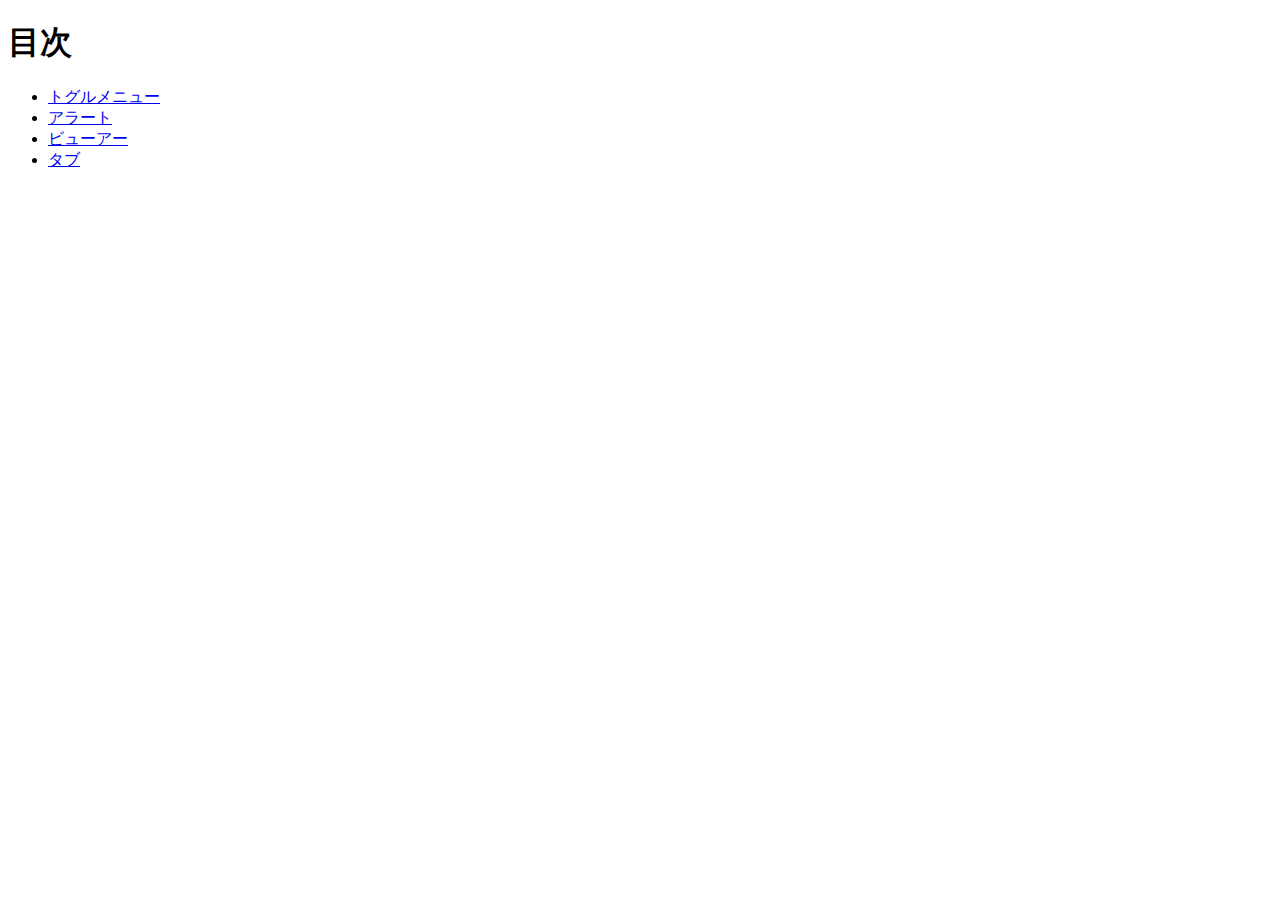
<file: index.html>
<!DOCTYPE html>
<html lang="ja">
<head>
    <meta charset="UTF-8">
    <title>20250627-js</title>
</head>
<body>
    <h1>目次</h1>
    <ul>
        <li><a href ="toggle/index.html">トグルメニュー</a></li>
        <li><a href ="alert/index.html">アラート</a></li>
        <li><a href ="viewer/index.html">ビューアー</a></li>
        <li><a href ="tab/index.html">タブ</a></li>

    </ul>
</body>
</html>
</file>
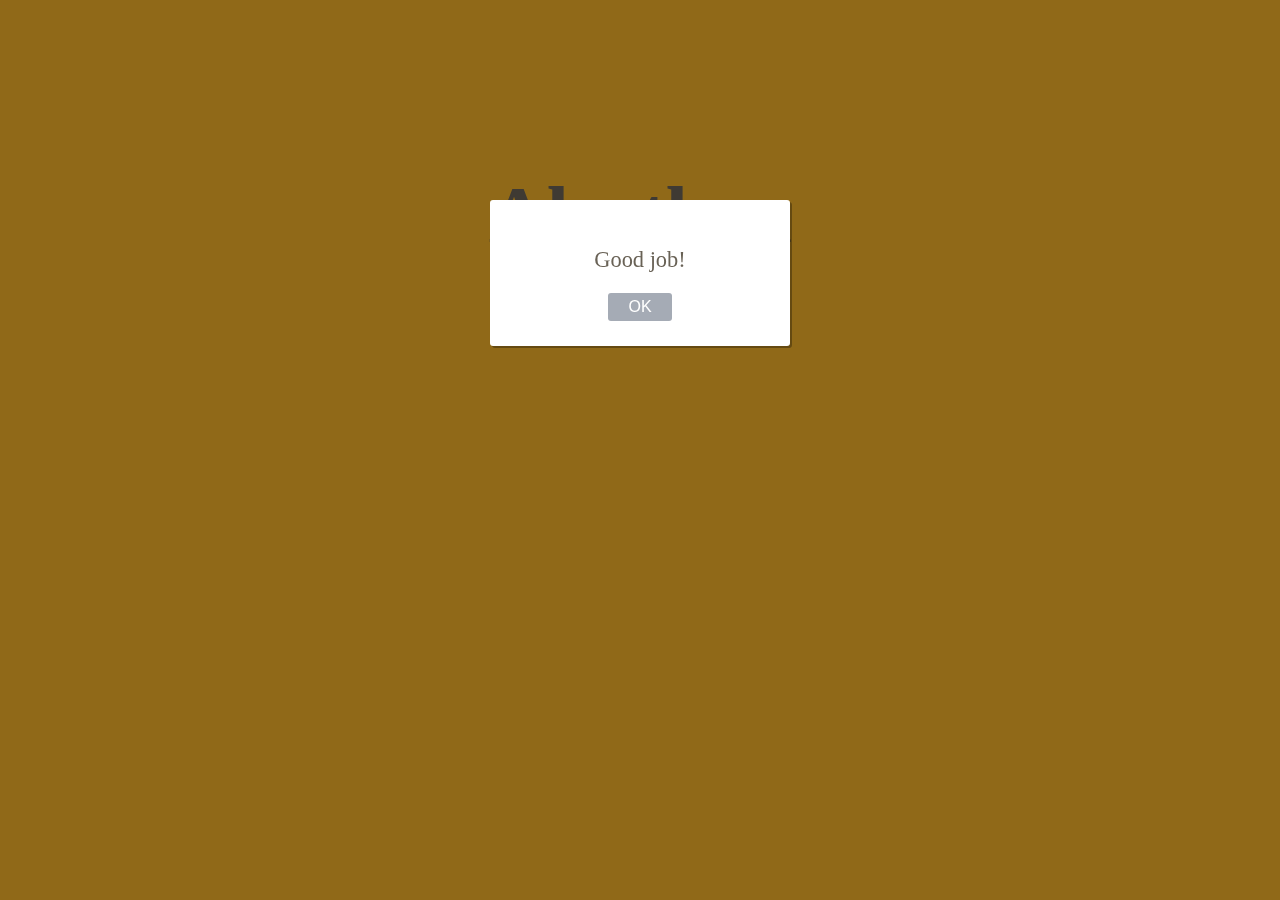
<file: alert/index.html>
<!DOCTYPE html>
<html lang="ja">
<head>
  <meta charset="UTF-8">
  <title>アラート</title>
  <link rel="stylesheet" href="style.css">
  <script src="https://code.jquery.com/jquery-3.7.1.min.js" integrity="sha256-/JqT3SQfawRcv/BIHPThkBvs0OEvtFFmqPF/lYI/Cxo=" crossorigin="anonymous"></script>
</head>
<body>
  <h1>Alertbox</h1>
  <button id="click">Click Me!</button>

  <div id="bg">
    <div id="alertBox">
      <p>Good job!</p>
      <button id="ok">OK</button>
    </div>
  </div>

  <script src="script.js"></script>
</body>
</html>
</file>
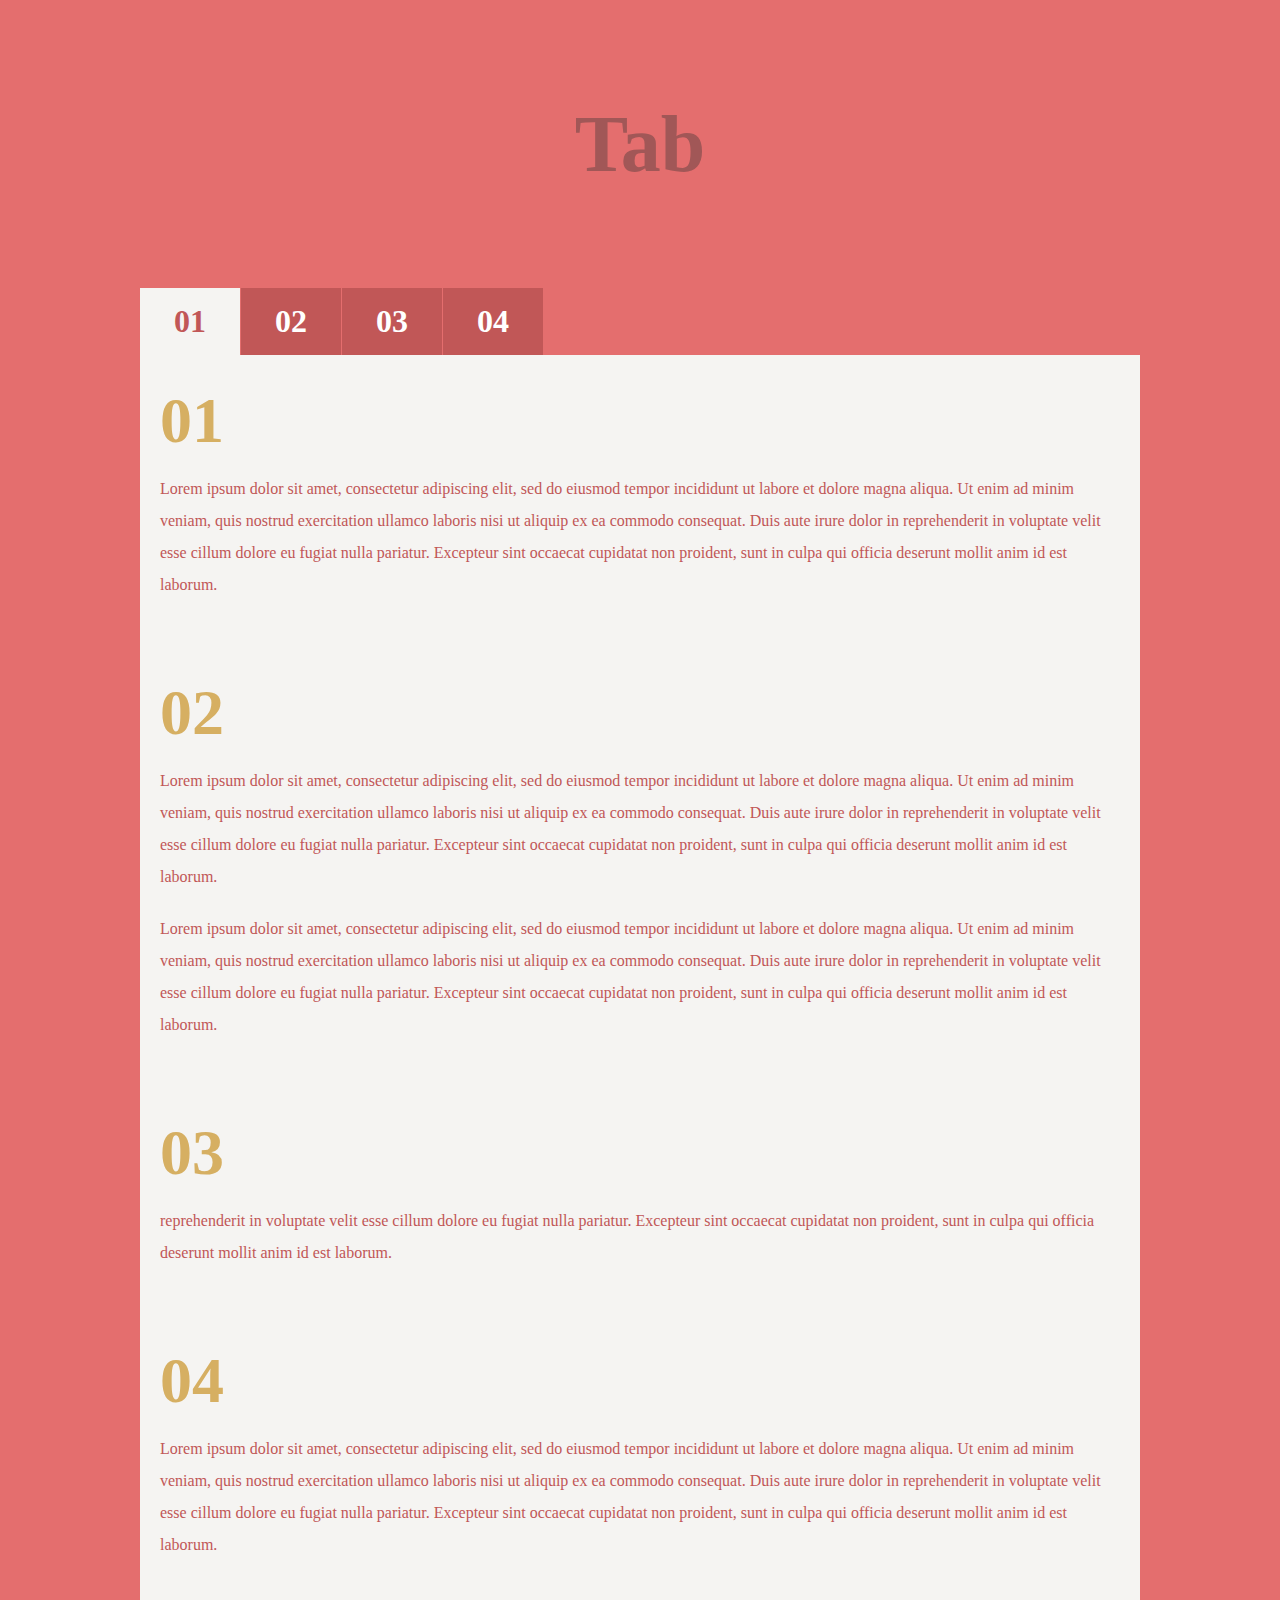
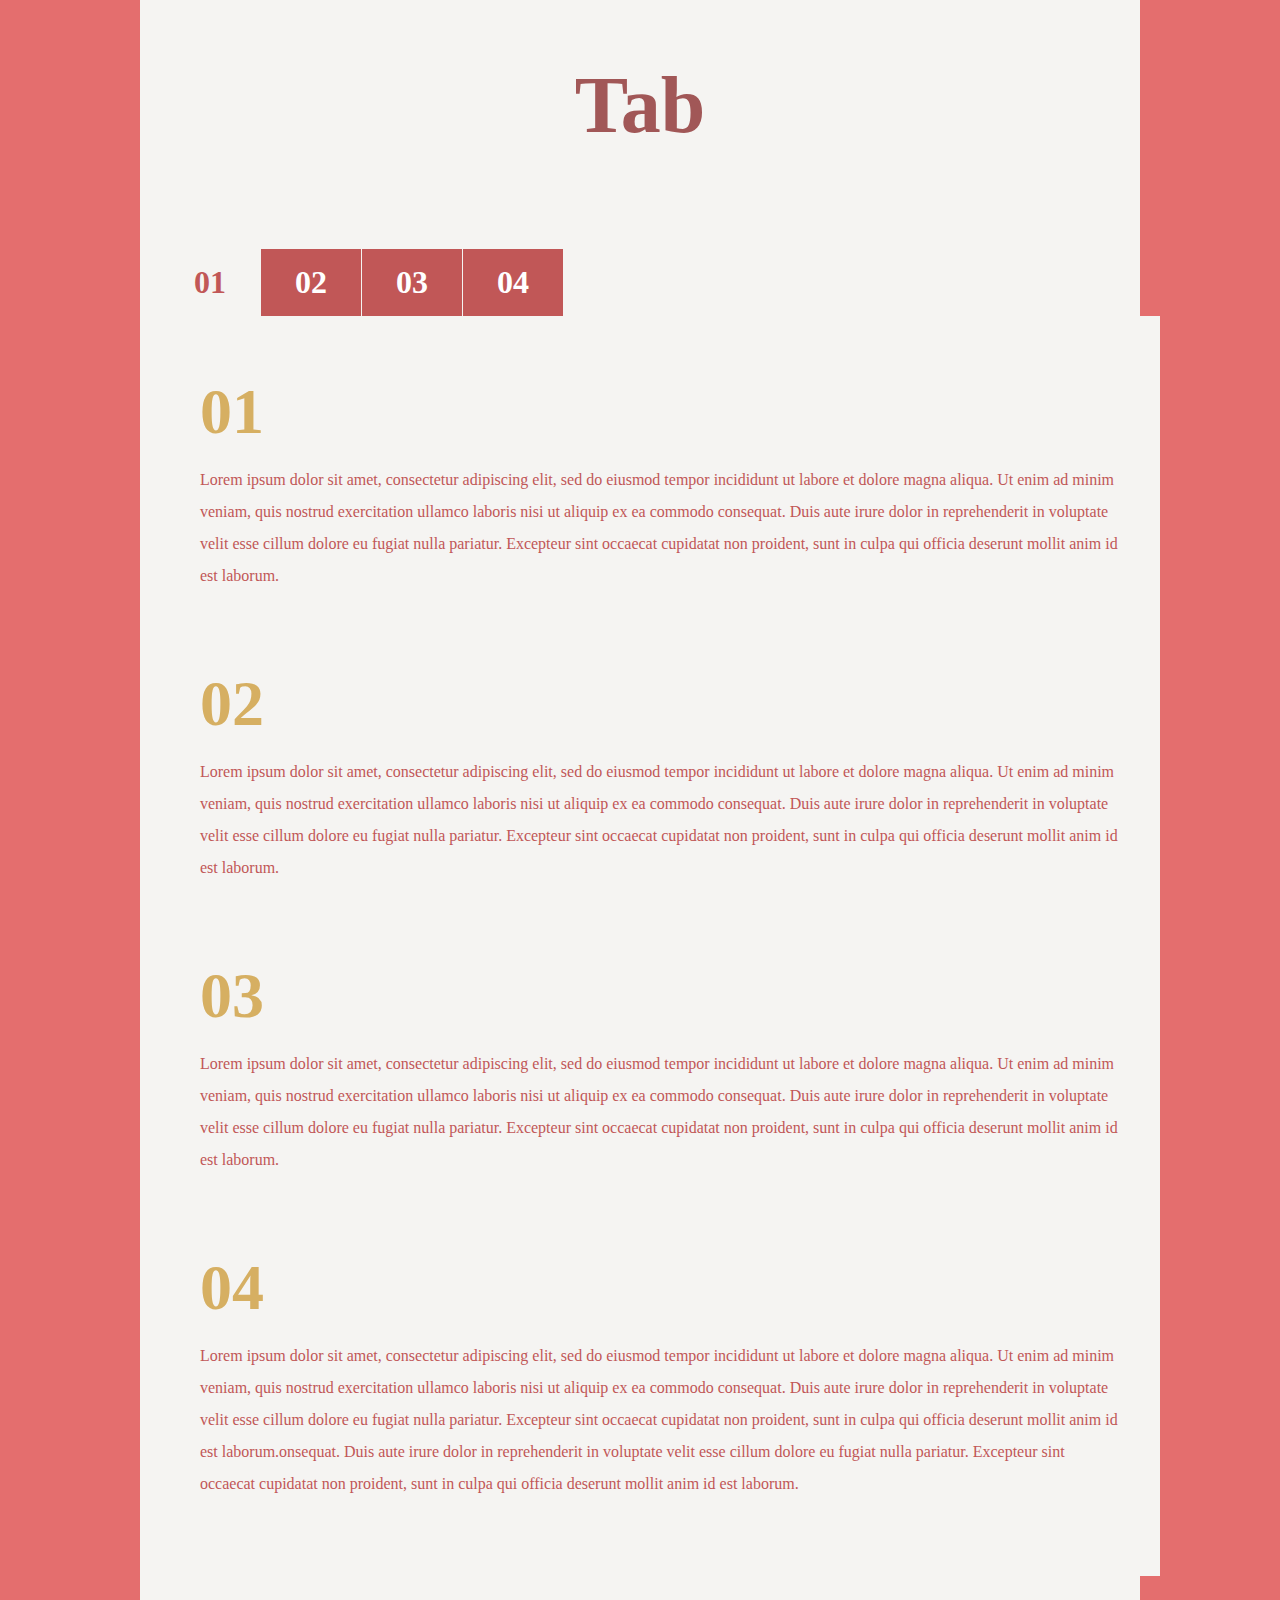
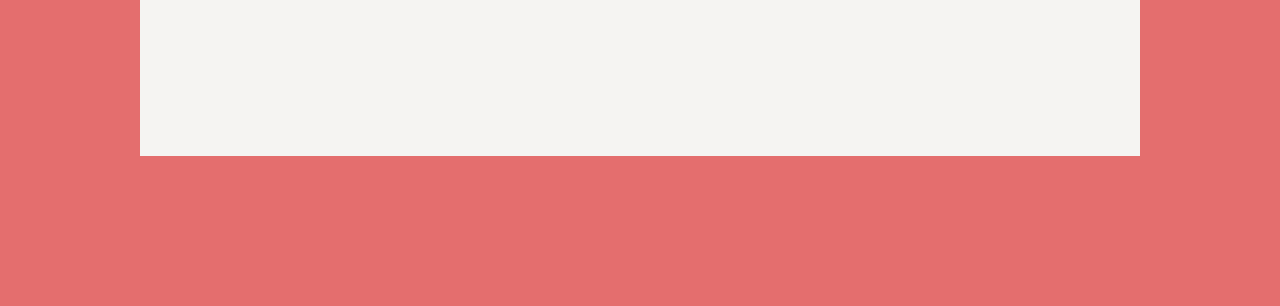
<file: tab/index.html>
<!DOCTYPE html>
<html lang="ja">
<head>
  <meta charset="UTF-8">
  <title>タブ</title>
  <link rel="stylesheet" href="style.css">
  <script src="https://code.jquery.com/jquery-3.7.1.min.js" integrity="sha256-/JqT3SQfawRcv/BIHPThkBvs0OEvtFFmqPF/lYI/Cxo=" crossorigin="anonymous"></script>
</head>
<body>
  <header>
    <h1>Tab</h1>
  </header>

  <main>
    <!-- タブ -->
    <ul>
      <li><a href="#tab1" class="current">01</a></li>
      <li><a href="#tab2">02</a></li>
      <li><a href="#tab3">03</a></li>
      <li><a href="#tab4">04</a></li>
    </ul>

    <!-- コンテンツ -->
    <div id="contents">
      <div id="tab1">
        <p><strong>01</strong></p>
        <p>Lorem ipsum dolor sit amet, consectetur adipiscing elit, sed do eiusmod tempor incididunt ut labore et dolore magna aliqua. Ut enim ad minim veniam, quis nostrud exercitation ullamco laboris nisi ut aliquip ex ea commodo consequat. Duis aute irure dolor in reprehenderit in voluptate velit esse cillum dolore eu fugiat nulla pariatur. Excepteur sint occaecat cupidatat non proident, sunt in culpa qui officia deserunt mollit anim id est laborum.</p>
      </div><!-- /#tab1 -->

      <div id="tab2">
        <p><strong>02</strong></p>
        <p>Lorem ipsum dolor sit amet, consectetur adipiscing elit, sed do eiusmod tempor incididunt ut labore et dolore magna aliqua. Ut enim ad minim veniam, quis nostrud exercitation ullamco laboris nisi ut aliquip ex ea commodo consequat. Duis aute irure dolor in reprehenderit in voluptate velit esse cillum dolore eu fugiat nulla pariatur. Excepteur sint occaecat cupidatat non proident, sunt in culpa qui officia deserunt mollit anim id est laborum.</p>
        <p>Lorem ipsum dolor sit amet, consectetur adipiscing elit, sed do eiusmod tempor incididunt ut labore et dolore magna aliqua. Ut enim ad minim veniam, quis nostrud exercitation ullamco laboris nisi ut aliquip ex ea commodo consequat. Duis aute irure dolor in reprehenderit in voluptate velit esse cillum dolore eu fugiat nulla pariatur. Excepteur sint occaecat cupidatat non proident, sunt in culpa qui officia deserunt mollit anim id est laborum.</p>
      </div><!-- /#tab2 -->

      <div id="tab3">
        <p><strong>03</strong></p>
        <p>reprehenderit in voluptate velit esse cillum dolore eu fugiat nulla pariatur. Excepteur sint occaecat cupidatat non proident, sunt in culpa qui officia deserunt mollit anim id est laborum.</p>
      </div><!-- /#tab3 -->

      <div id="tab4">
        <p><strong>04</strong></p>
        <p>Lorem ipsum dolor sit amet, consectetur adipiscing elit, sed do eiusmod tempor incididunt ut labore et dolore magna aliqua. Ut enim ad minim veniam, quis nostrud exercitation ullamco laboris nisi ut aliquip ex ea commodo consequat. Duis aute irure dolor in reprehenderit in voluptate velit esse cillum dolore eu fugiat nulla pariatur. Excepteur sint occaecat cupidatat non proident, sunt in culpa qui officia deserunt mollit anim id est laborum.<!DOCTYPE html>
<html lang="ja">
<head>
  <meta charset="UTF-8">
  <title>タブ</title>
  <link rel="stylesheet" href="style.css">
  <script src="https://code.jquery.com/jquery-3.7.1.min.js" integrity="sha256-/JqT3SQfawRcv/BIHPThkBvs0OEvtFFmqPF/lYI/Cxo=" crossorigin="anonymous"></script>
</head>
<body>
  <header>
    <h1>Tab</h1>
  </header>

  <main>
    <!-- タブ -->
    <ul>
      <li><a href="#tab1" class="current">01</a></li>
      <li><a href="#tab2">02</a></li>
      <li><a href="#tab3">03</a></li>
      <li><a href="#tab4">04</a></li>
    </ul>

    <!-- コンテンツ -->
    <div id="contents">
      <div id="tab1">
        <p><strong>01</strong></p>
        <p>Lorem ipsum dolor sit amet, consectetur adipiscing elit, sed do eiusmod tempor incididunt ut labore et dolore magna aliqua. Ut enim ad minim veniam, quis nostrud exercitation ullamco laboris nisi ut aliquip ex ea commodo consequat. Duis aute irure dolor in reprehenderit in voluptate velit esse cillum dolore eu fugiat nulla pariatur. Excepteur sint occaecat cupidatat non proident, sunt in culpa qui officia deserunt mollit anim id est laborum.</p>
      </div><!-- /#tab1 -->

      <div id="tab2">
        <p><strong>02</strong></p>
        <p>Lorem ipsum dolor sit amet, consectetur adipiscing elit, sed do eiusmod tempor incididunt ut labore et dolore magna aliqua. Ut enim ad minim veniam, quis nostrud exercitation ullamco laboris nisi ut aliquip ex ea commodo consequat. Duis aute irure dolor in reprehenderit in voluptate velit esse cillum dolore eu fugiat nulla pariatur. Excepteur sint occaecat cupidatat non proident, sunt in culpa qui officia deserunt mollit anim id est laborum.</p>
      </div><!-- /#tab2 -->

      <div id="tab3">
        <p><strong>03</strong></p>
        <p>Lorem ipsum dolor sit amet, consectetur adipiscing elit, sed do eiusmod tempor incididunt ut labore et dolore magna aliqua. Ut enim ad minim veniam, quis nostrud exercitation ullamco laboris nisi ut aliquip ex ea commodo consequat. Duis aute irure dolor in reprehenderit in voluptate velit esse cillum dolore eu fugiat nulla pariatur. Excepteur sint occaecat cupidatat non proident, sunt in culpa qui officia deserunt mollit anim id est laborum.</p>
      </div><!-- /#tab3 -->

      <div id="tab4">
        <p><strong>04</strong></p>
        <p>Lorem ipsum dolor sit amet, consectetur adipiscing elit, sed do eiusmod tempor incididunt ut labore et dolore magna aliqua. Ut enim ad minim veniam, quis nostrud exercitation ullamco laboris nisi ut aliquip ex ea commodo consequat. Duis aute irure dolor in reprehenderit in voluptate velit esse cillum dolore eu fugiat nulla pariatur. Excepteur sint occaecat cupidatat non proident, sunt in culpa qui officia deserunt mollit anim id est laborum.onsequat. Duis aute irure dolor in reprehenderit in voluptate velit esse cillum dolore eu fugiat nulla pariatur. Excepteur sint occaecat cupidatat non proident, sunt in culpa qui officia deserunt mollit anim id est laborum.</p>
      </div><!-- /#tab4 -->
    </div><!-- /#contents -->
  </main>

  <script src="script.js"></script>
</body>
</html></p>
      </div><!-- /#tab4 -->
    </div><!-- /#contents -->
  </main>

  <script src="script.js"></script>
</body>
</html>
</file>
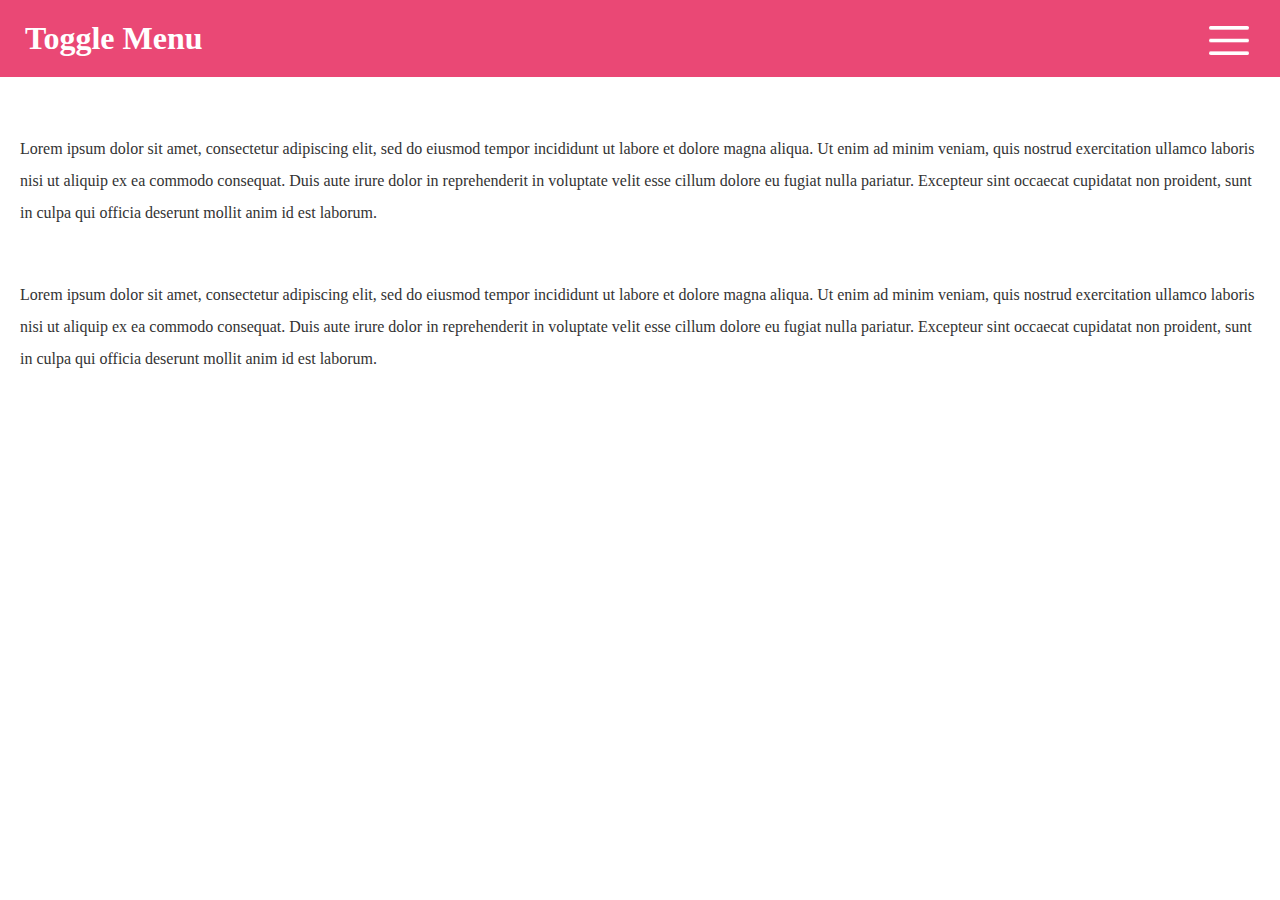
<file: toggle/index.html>
<!DOCTYPE html>
<html lang="ja">
<head>
    <meta charset="UTF-8">
    <title>トグルメニュー</title>
    <link rel="stylesheet" href="style.css">
    <script src="https://code.jquery.com/jquery-3.7.1.min.js" integrity="sha256-/JqT3SQfawRcv/BIHPThkBvs0OEvtFFmqPF/lYI/Cxo=" crossorigin="anonymous"></script>
</head>
<body>

    <header>
        <h1>Toggle Menu</h1>
    </header>
    <nav>
        <button>
            <img src="button.png" alt="ボタン">
        </button>
        <ul>
            <li><a href="#">Menu 1</a></li>
            <li><a href="#">Menu 2</a></li>
            <li><a href="#">Menu 3</a></li>
            <li><a href="#">Menu 4</a></li>
        </ul>
    </nav>
    <main>
        <p>
            Lorem ipsum dolor sit amet, consectetur adipiscing elit, sed do eiusmod tempor incididunt ut labore et dolore magna aliqua. Ut enim ad minim veniam, quis nostrud exercitation ullamco laboris nisi ut aliquip ex ea commodo consequat. Duis aute irure dolor in reprehenderit in voluptate velit esse cillum dolore eu fugiat nulla pariatur. Excepteur sint occaecat cupidatat non proident, sunt in culpa qui officia deserunt mollit anim id est laborum.
        </p>
        <p>
            Lorem ipsum dolor sit amet, consectetur adipiscing elit, sed do eiusmod tempor incididunt ut labore et dolore magna aliqua. Ut enim ad minim veniam, quis nostrud exercitation ullamco laboris nisi ut aliquip ex ea commodo consequat. Duis aute irure dolor in reprehenderit in voluptate velit esse cillum dolore eu fugiat nulla pariatur. Excepteur sint occaecat cupidatat non proident, sunt in culpa qui officia deserunt mollit anim id est laborum.

        </p>
    </main>

    <script src="script.js"></script>
    
</body>
</html>
</file>
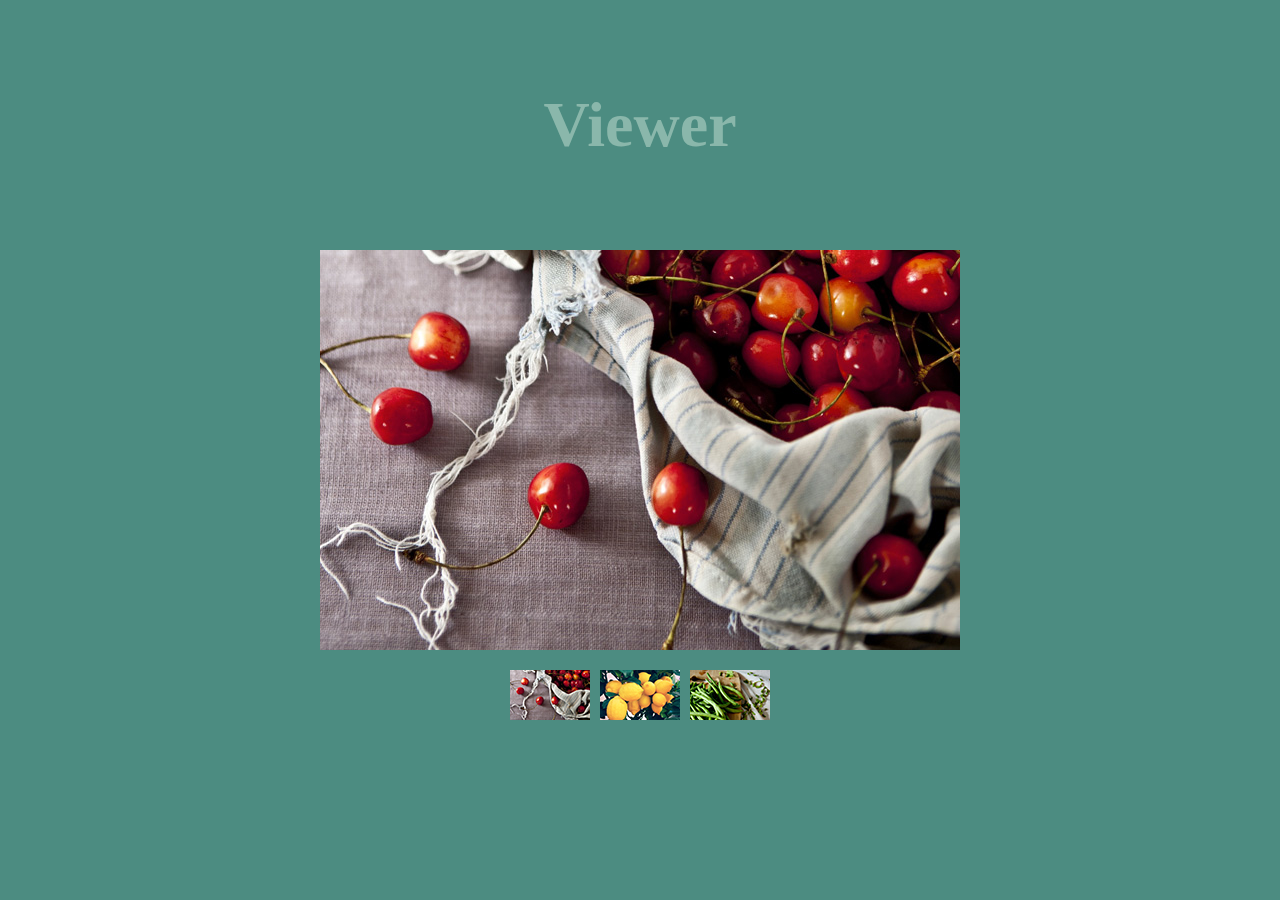
<file: viewer/index.html>
<!DOCTYPE html>
<html lang="ja">
<head>
  <meta charset="UTF-8">
  <title>ビューアー</title>
  <link rel="stylesheet" href="style.css">
  <script src="https://code.jquery.com/jquery-3.7.1.min.js" integrity="sha256-/JqT3SQfawRcv/BIHPThkBvs0OEvtFFmqPF/lYI/Cxo=" crossorigin="anonymous"></script>
</head>
<body>
    <header>
        <h1>Viewer</h1>
    </header>

    <main>
        <figure>
            <img src="img/img1.jpg" alt="Photo">
        </figure>

        <ul>
            <li>
                <a href="img/img1.jpg">
                    <img src="img/thumb1.jpg" alt="Photo1">
                </a>
            </li>
            <li>
                <a href="img/img2.jpg">
                    <img src="img/thumb2.jpg" alt="Photo2">
                </a>
            </li>
            <li>
                <a href="img/img3.jpg">
                    <img src="img/thumb3.jpg" alt="Photo3">
                </a>
            </li>
        </ul>
    </main>
  <script src="script.js"></script>
</body>
</html>
</file>
<file: alert/style.css>
@charset "utf-8";

* {
  box-sizing: border-box;
}

body {
  background: #f1b029;
  text-align: center;
  color: #696256;
}
button {
  cursor: pointer;
  border: none;
  color: #fff;
  background: #a5abb5;
  border-radius: 3px;
  outline: none;
}
button:hover {
  background: #3a8e96;
  transition: backgound-color .3s
}

h1 {
  margin: 170px 0 20px;
  font-size: 5em;
  font-weight: bold;
}

#click {
  padding: 15px 50px;
  font-size: 1.7em;
}

#bg {
  position: fixed;
  top: 0;
  left: 0;
  width: 100%;
  height: 100%;
  background: rgba(0, 0, 0, .4);
}

#alertBox {
  margin: 200px auto 0;
  text-align: center;
  padding: 25px 0;
  width: 300px;
  background: #fff;
  border-radius: 3px;
  box-shadow: 2px 2px rgba(0, 0, 0, .3);
}

#alertBox p {
  font-size: 1.4em;
  margin-bottom: 20px;
}

#alertBox #ok {
  padding: 5px 20px;
  font-size: 1em;
}
</file>
<file: tab/style.css>
@charset "utf-8";

* {
  box-sizing: border-box;
}

body {
  background: #e46e6e;
}

h1 {
  padding: 45px 0;
  color: #a15757;
  font-size: 5em;
  font-weight: bold;
  text-align: center;
}

main {
  width: 1000px;
  margin: 0 auto;
}


/* タブ */
ul {
  display: flex;
  gap: 1px;
  margin: 0;
  padding: 0;
}

ul li {
  list-style-type: none;
}

ul li a {
  font-size: 2em;
  font-weight: bold;
  color: #fff;
  text-decoration: none;
  display: block;
  width: 100px;
  padding: 15px 20px;
  background: #c15757;
  text-align: center;
}
ul li a:hover {
  background: #d26161;
  color: #fff;
}
ul li a.current {
  background: #f5f4f2;
  color: #c15757;
}

/* コンテンツ */
#contents {
  margin-bottom: 150px;
}
#contents div {
  padding: 30px 20px;
  background: #f5f4f2;
}
#contents p {
  margin-top: 20px;
  line-height: 2em;
  color: #c15757;
}
#contents strong {
  font-size: 4em;
  font-weight: bold;
  color: #d6af62;
}
</file>
<file: toggle/style.css>
@charset "utf-8";

* {
  box-sizing: border-box;
}


body {
    color: #333;
    margin: 0;
}

header h1 {
    margin: 0;
    padding: 20px 25px;
    color: #fff;
    background: #ea4875;
    font-weight: bold;
}

button {
    position: absolute;
    top: 25px;
    right: 25px;
    background-color: transparent;
    border: none;
    cursor: pointer;
}


button img {
    width: 40px;
}

ul {
    list-style-type: none;
    display: none;
    margin: 0;
    padding: 0;
}

li a {
    text-decoration: none;
    font-weight: bold;
    display: block;
    padding: 17px 25px;
    color: #fff;
    background:#b94b6a;
    border-bottom: 1px solid #a24861;
}

li:last-child a {
    border-bottom: none;
}

main {
    padding: 40px 20px 20px;
}

p {
    margin-bottom: 50px;
    line-height: 2em;
}
</file>
<file: viewer/style.css>
@charset "utf-8";

* {
  box-sizing: border-box;
}


body {
    background: #4c8c81;
}


img {
    vertical-align: bottom;
}

h1 {
    padding: 45px 0;
    color: #8ab7ab;
    font-size: 4em;
    font-weight: bold;
    text-align: center;
}

main {
    width: 640px;
    margin: 0 auto;
}

figure {
    margin: 0 0 20px;
}

ul{
    width: 260px;
    margin:0 auto;
    padding: 0;
    display: flex;
    gap: 10px;
}

ul li {
    /* margin-right: 10px; */
    list-style-type: none;
}

ul li a:hover {
  transition: opacity .3s;
  opacity: .5;
}
</file>
